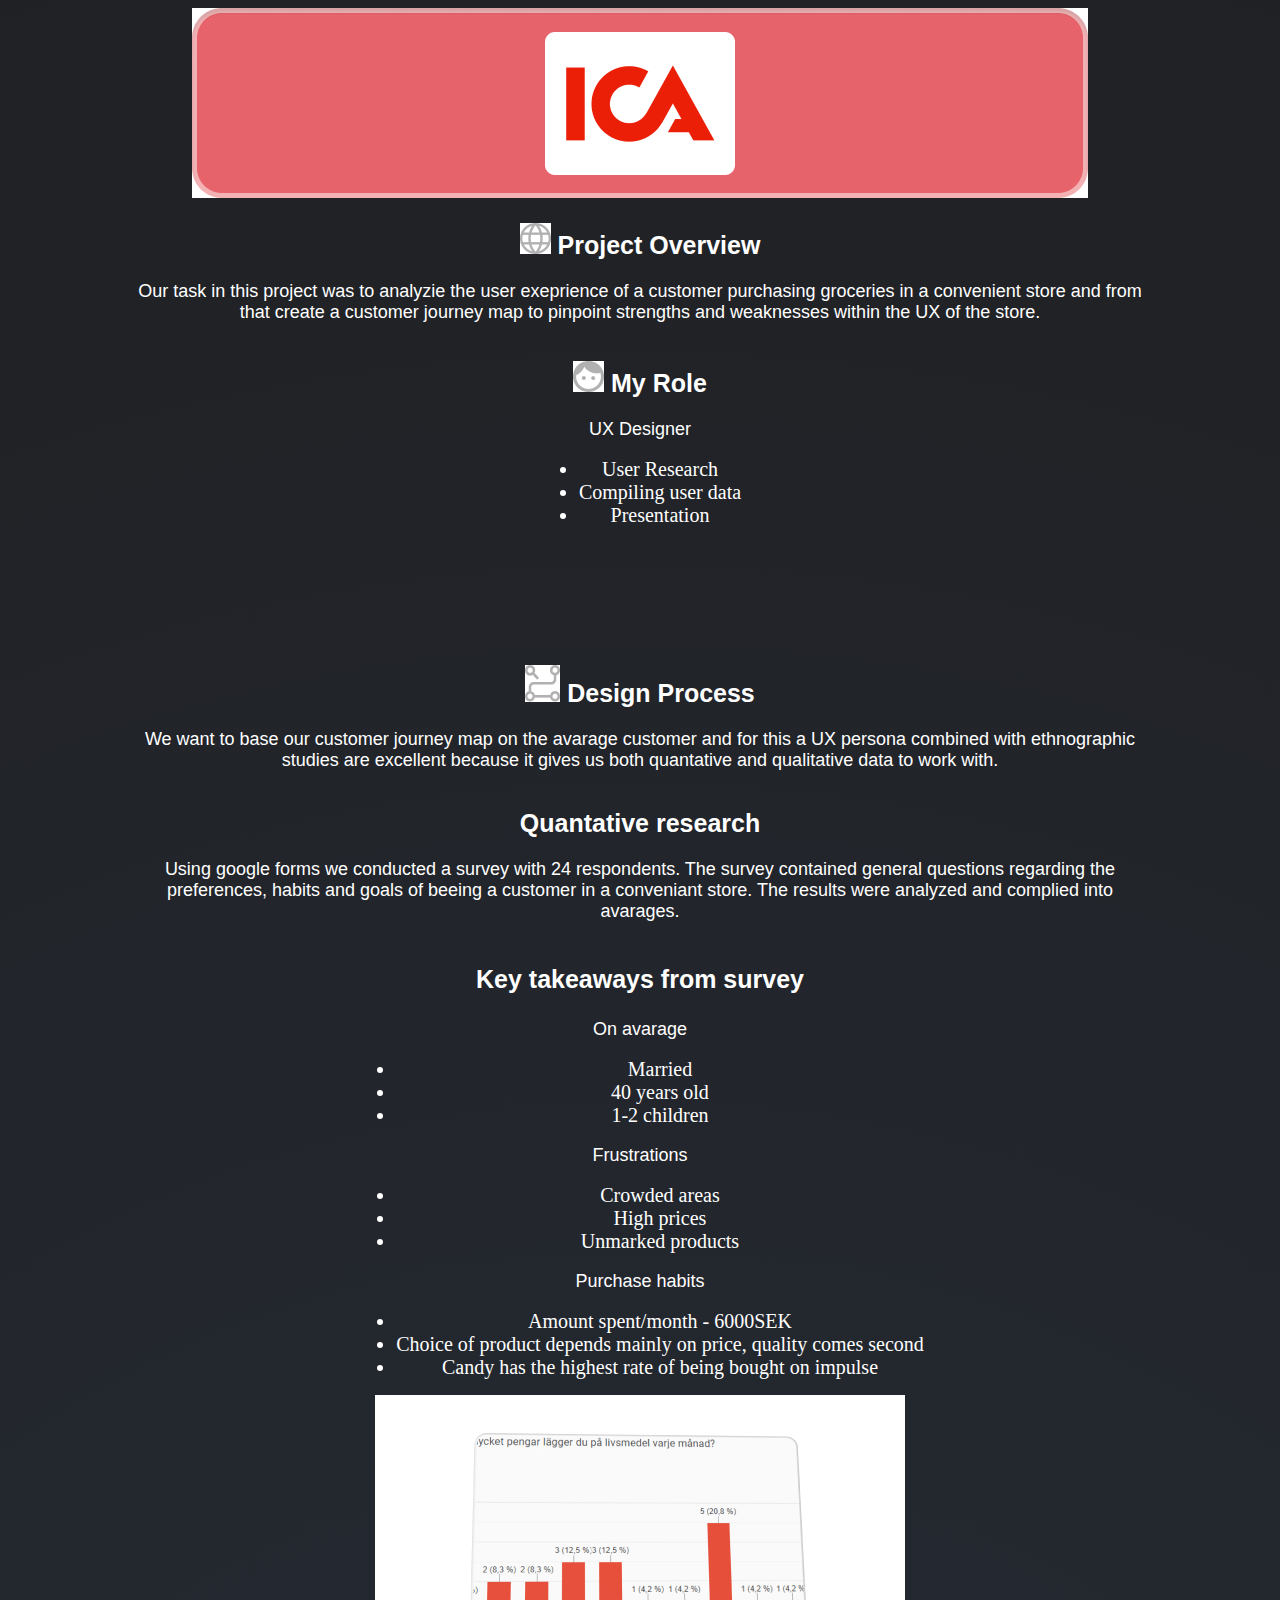
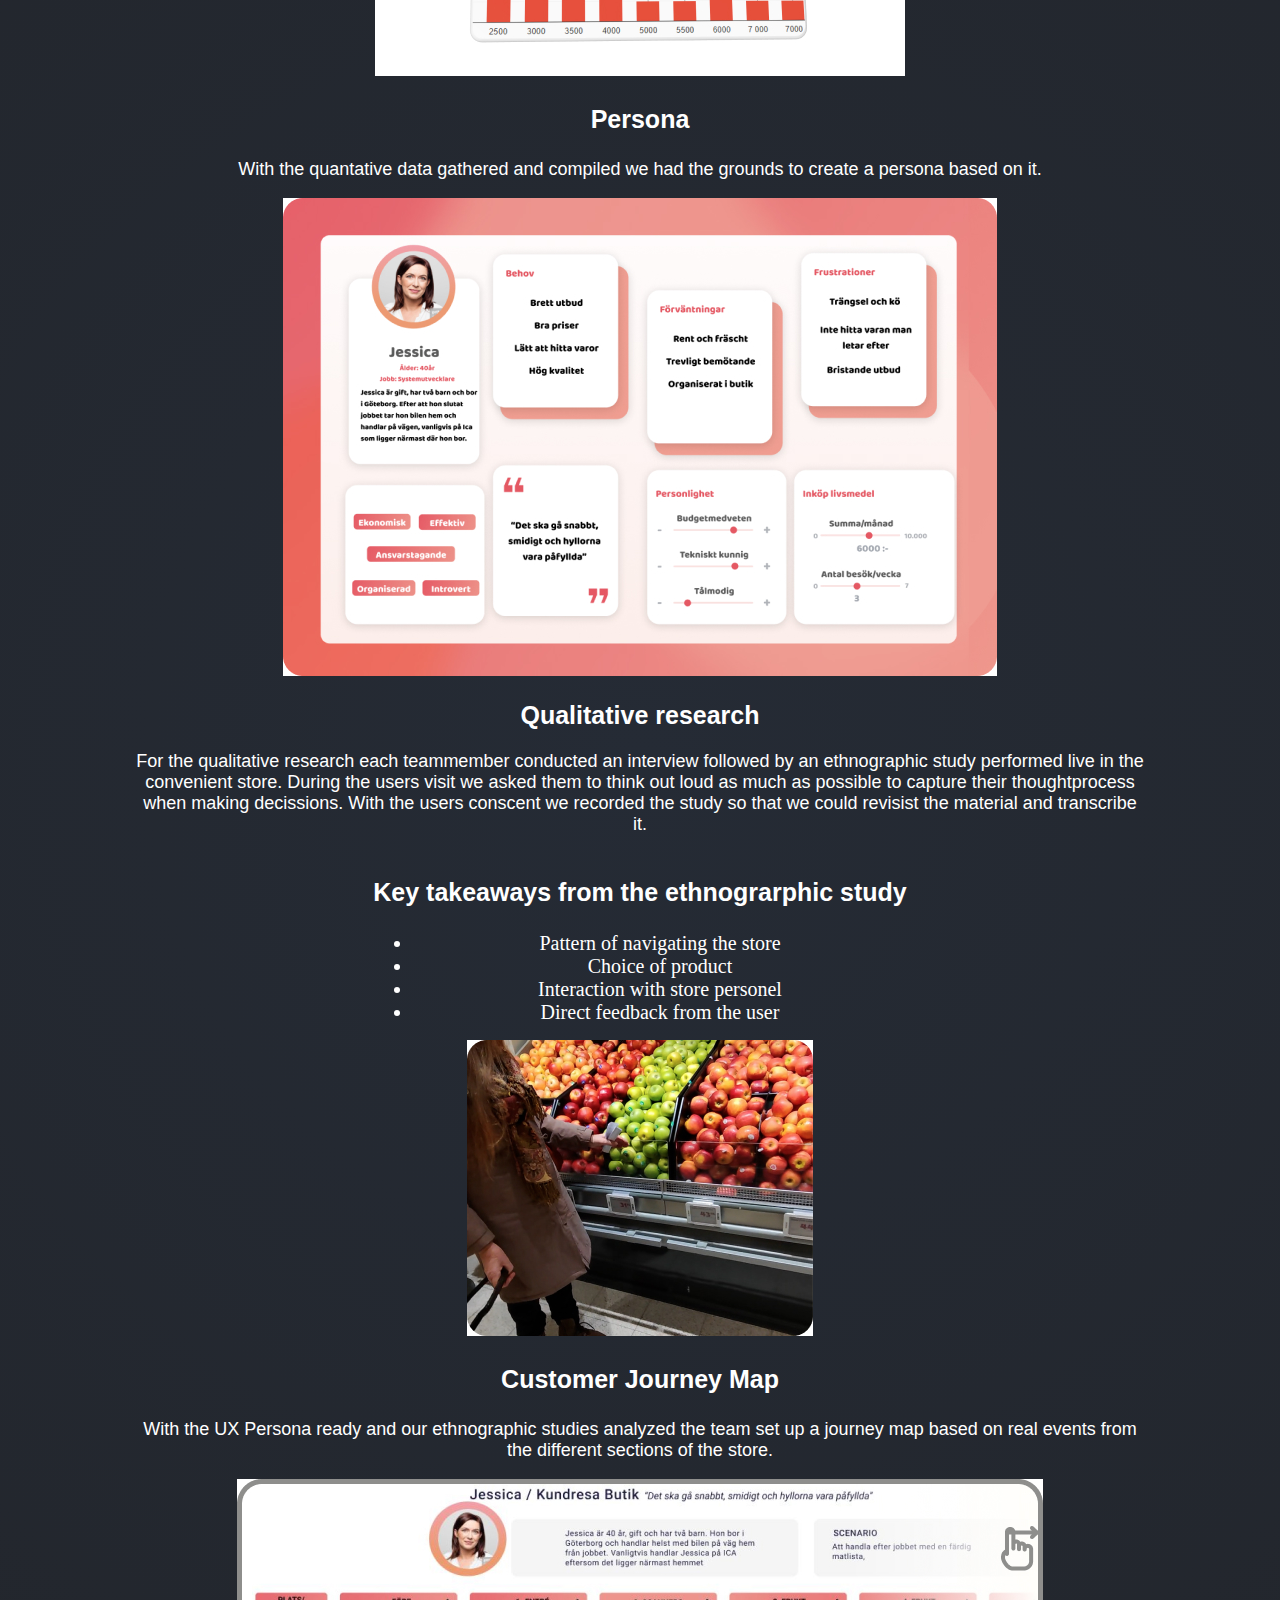
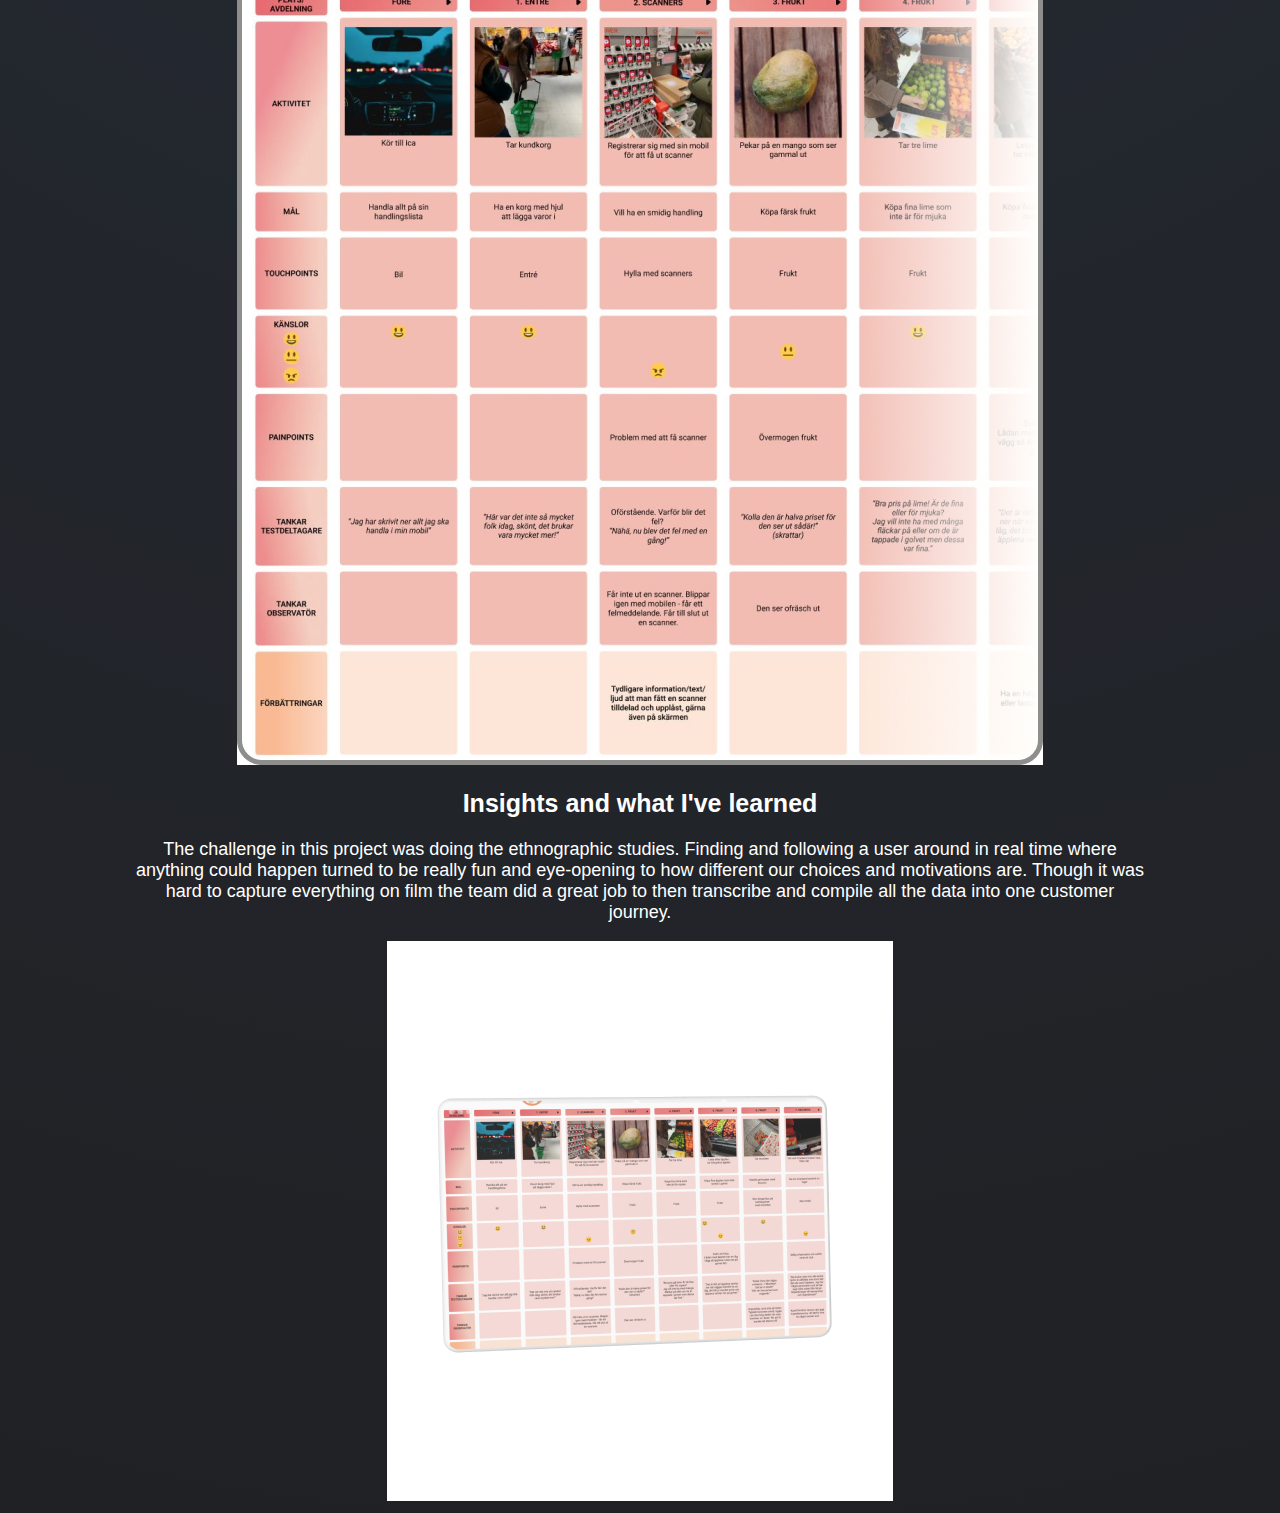
<file: customerjourney.html>
<!DOCTYPE html>
<html lang="en">
<head>
    <meta charset="UTF-8">
    <meta name="viewport" content="width=device-width, initial-scale=1.0">
    <title>ICA Customer journey map</title>
    <link rel="stylesheet" href="style.css">
</head>
<body>
    <article>
    <header>
        <img src="IMG\customer journey\HeaderCJM.jpg" alt="Large red header with ICA company logo" width="auto" hight="auto">
    </header>

    <section id="projectoverview">
            <h2><img src="IMG\icon\Globe.jpg" alt="Icon of a Globe" width="auto" hight="auto">
            Project Overview</h2>
            
            <p>Our task in this project was to analyzie the user exeprience of a customer purchasing groceries in a convenient store and from that create a customer journey map to pinpoint strengths and weaknesses within the UX of the store.</p>
    </section>

    <section id="myrole">
            <h2><img src="IMG\icon\Face.jpg" alt="Icon of a smiling face" width="auto" hight="auto">
                My Role</h2>
            <p>UX Designer</p>
            <ul>
                <li>User Research</li>
                <li>Compiling user data</li>
                <li>Presentation</li>
            </ul>
    </section>

    <section id="designprocess">
        <h2><img src="IMG\icon\Lines.jpg" alt="Icon for Projects" width="auto" hight="auto">
            Design Process</h2>
        <p>We want to base our customer journey map on the avarage customer and for this a UX persona combined with ethnographic studies are excellent because it gives us both quantative and qualitative data to work with.</p>
    </section>

    <section id="infoquantativeresearch">
        <h2>Quantative research</h2>
        <p>Using google forms we conducted a survey with 24 respondents. The survey contained general questions regarding the preferences, habits and goals of beeing a customer in a conveniant store. The results were analyzed and complied into avarages.</p>
    </section>

    <section id="keytakeaways">
        <h3>Key takeaways from survey</h3>

        <p>On avarage</p>
        <ul>
            <li>Married</li>
            <li>40 years old</li>
            <li>1-2 children</li>
        </ul>

        <p>Frustrations</p>
        <ul>
            <li>Crowded areas</li>
            <li>High prices</li>
            <li>Unmarked products</li>
        </ul>

        <p>Purchase habits</p>
        <ul>
            <li>Amount spent/month - 6000SEK</li>
            <li>Choice of product depends mainly on price, quality comes second</li>
            <li>Candy has the highest rate of being bought on impulse</li>
        </ul>
        <img src="IMG\customer journey\PicGraf.jpg" alt="Large green header with Småtrollen logo" width="auto" hight="auto">
    </section>
    
    <section id="persona">
        <h3>Persona</h3>
        <p>With the quantative data gathered and compiled we had the grounds to create a persona based on it.</p>
        <img src="IMG\customer journey\PicPersona.jpg" alt="Large image on the persona created from user data" width="auto" hight="auto">
    </section>

    <section id="qualitativeresearch">
        <h2>Qualitative research</h2>
        <p>For the qualitative research each teammember conducted an interview followed by an ethnographic study performed live in the convenient store. During the users visit we asked them 
            to think out loud as much as possible to capture their thoughtprocess when making decissions. With the users conscent we recorded the study so that we could revisist the material and transcribe it.</p>
    </section>

    <section id="takeawaysethnograrphicstudy">
        <h3>Key takeaways from the ethnograrphic study</h3>
        <ul>
            <li>Pattern of navigating the store</li>
            <li>Choice of product</li>
            <li>Interaction with store personel</li>
            <li>Direct feedback from the user</li>
        </ul>
        <img src="IMG\customer journey\PicCustomer.jpg" alt="Image of a customer in a conveniet store looking at apples" width="auto" hight="auto">
    </section>

    <section id="customerjourneymap">
        <h3>Customer Journey Map</h3>
        <p>With the UX Persona ready and our ethnographic studies analyzed the team set up a journey map based on real events from the different sections of the store.</p>
        <img src="IMG\customer journey\CJM.jpg" alt="Image of the customer journey map created" width="auto" hight="auto">
    </section>

    <section id="insightsandwhativelearned">
        <h2>Insights and what I've learned</h2>
        <p>The challenge in this project was doing the ethnographic studies. Finding and following a user around in real time where anything could happen  turned to be really fun and eye-opening to how different 
            our choices and motivations are. Though it was hard to capture everything on film the team did a great job to then transcribe and compile all the data into one customer journey.</p>
        <img src="IMG\customer journey\PicCJM.jpg" alt="Image of the customer journey map created" width="auto" hight="auto">
    </section>
</article>
</body>
</html>
</file>
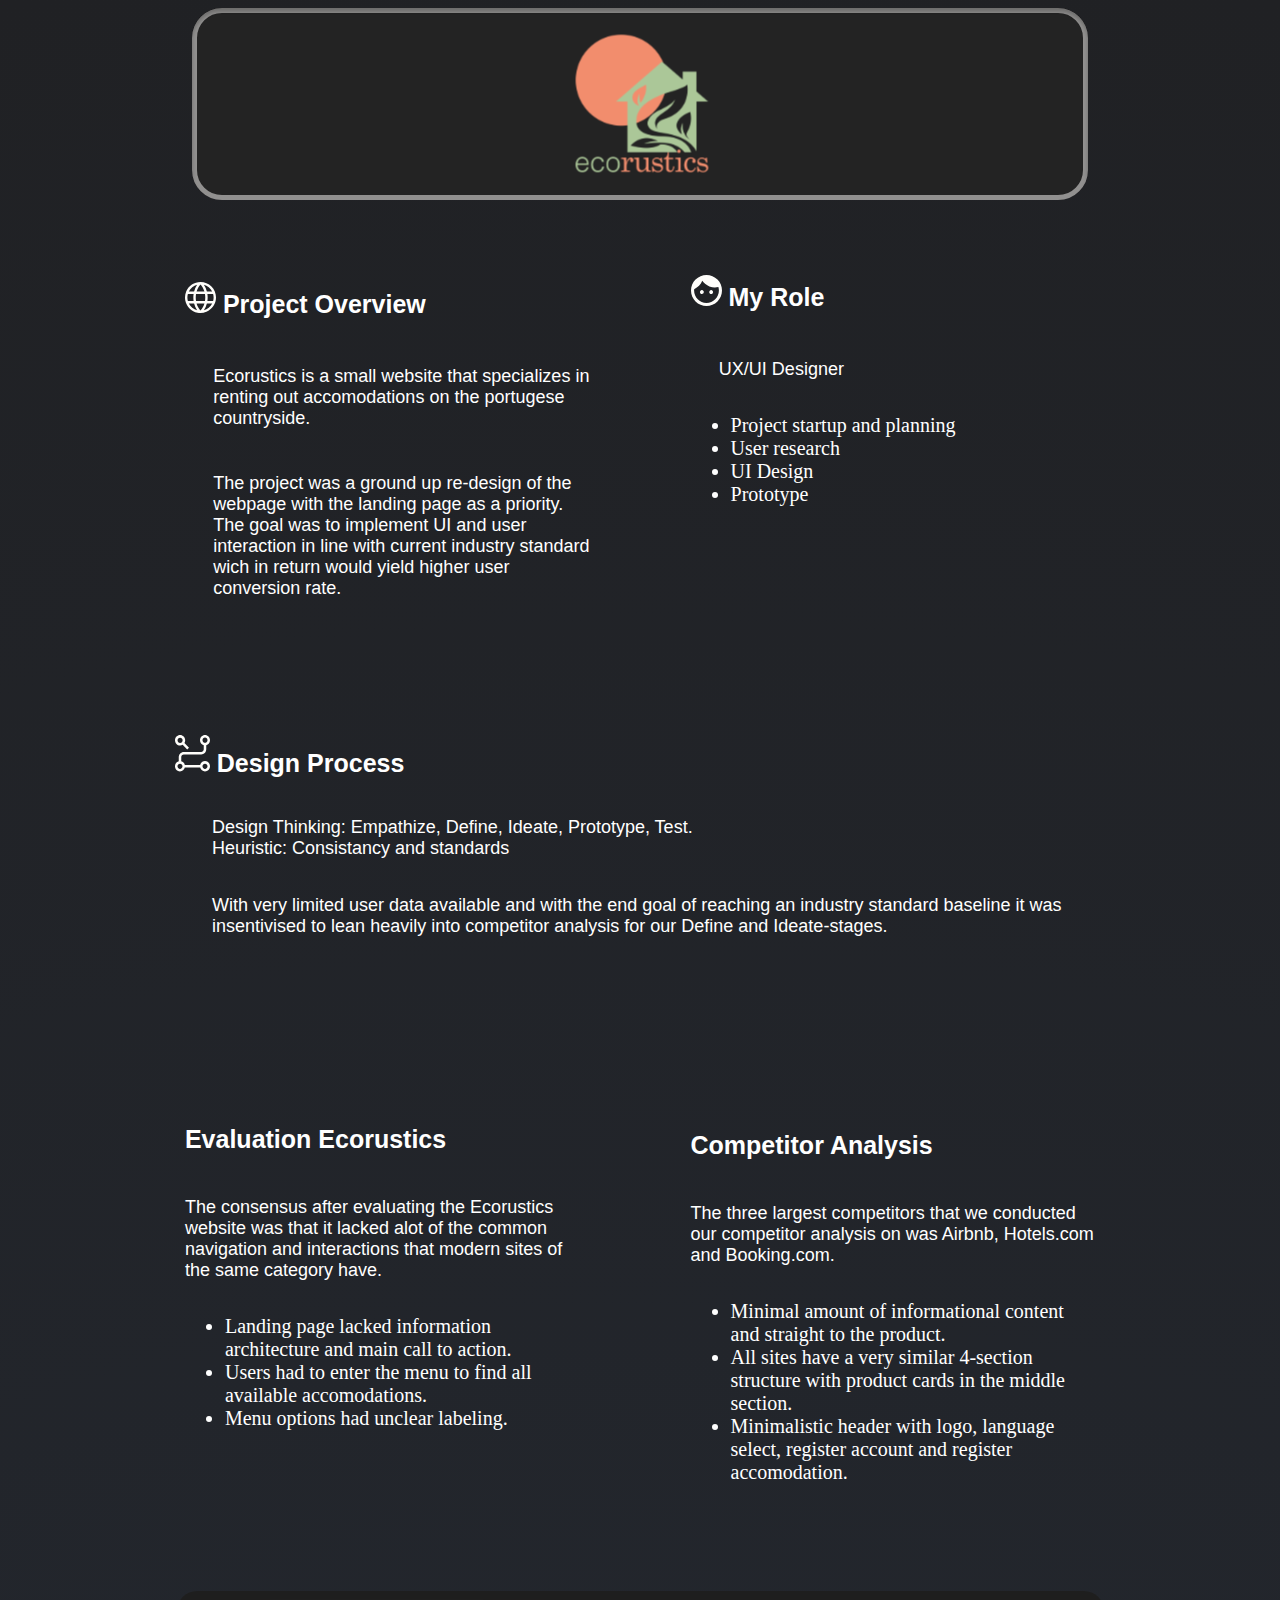
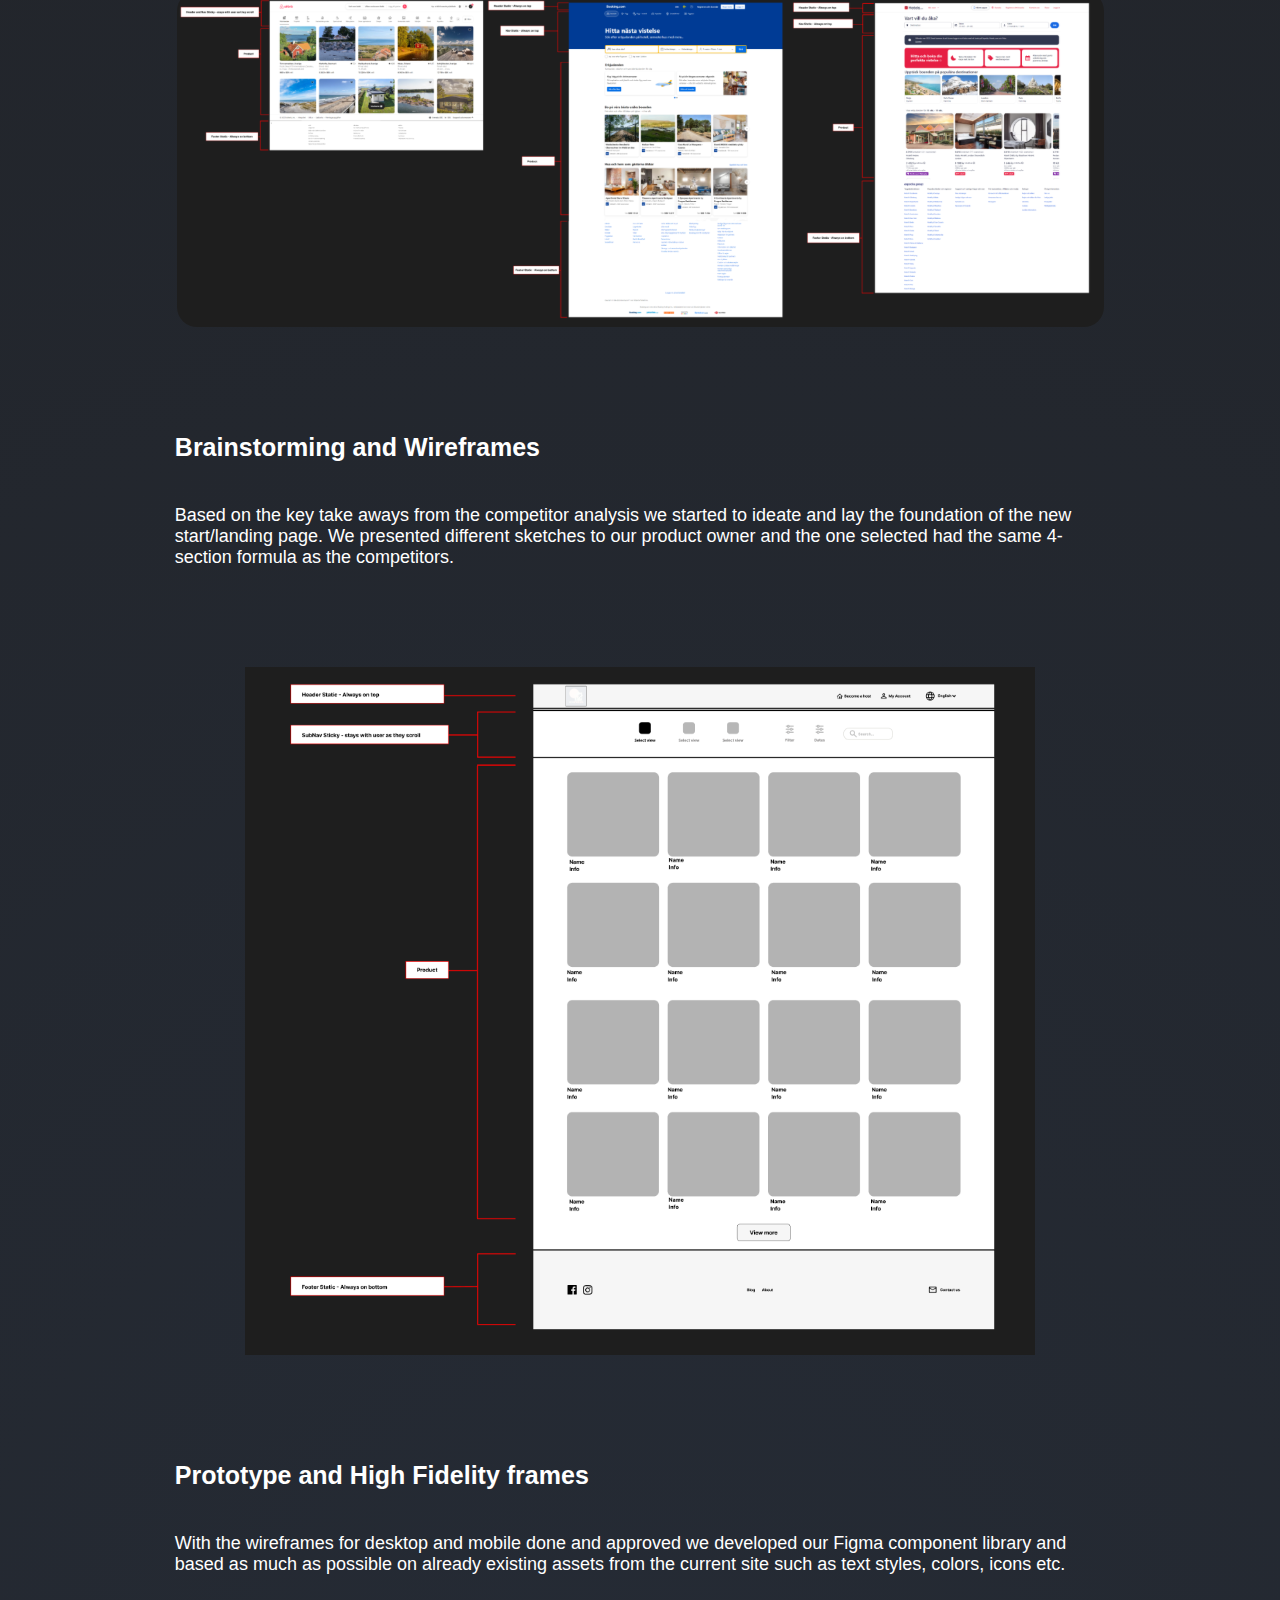
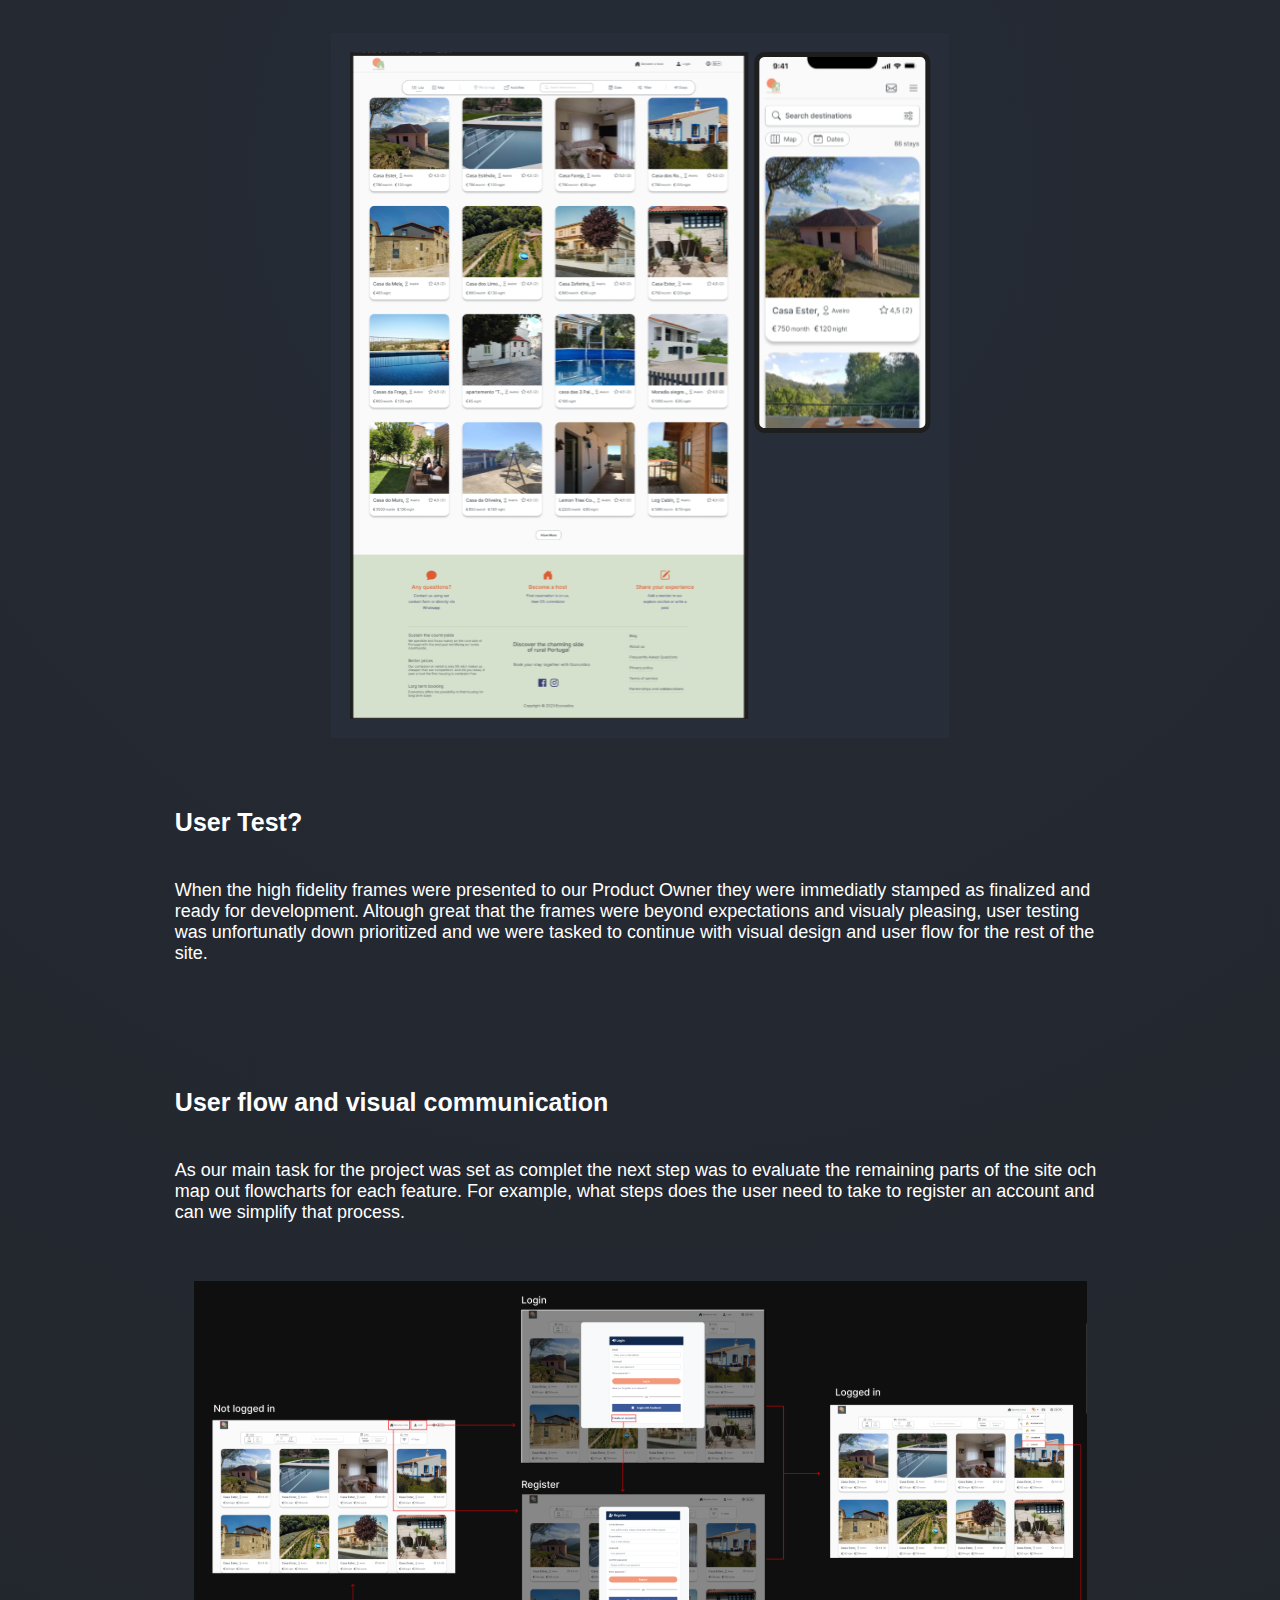
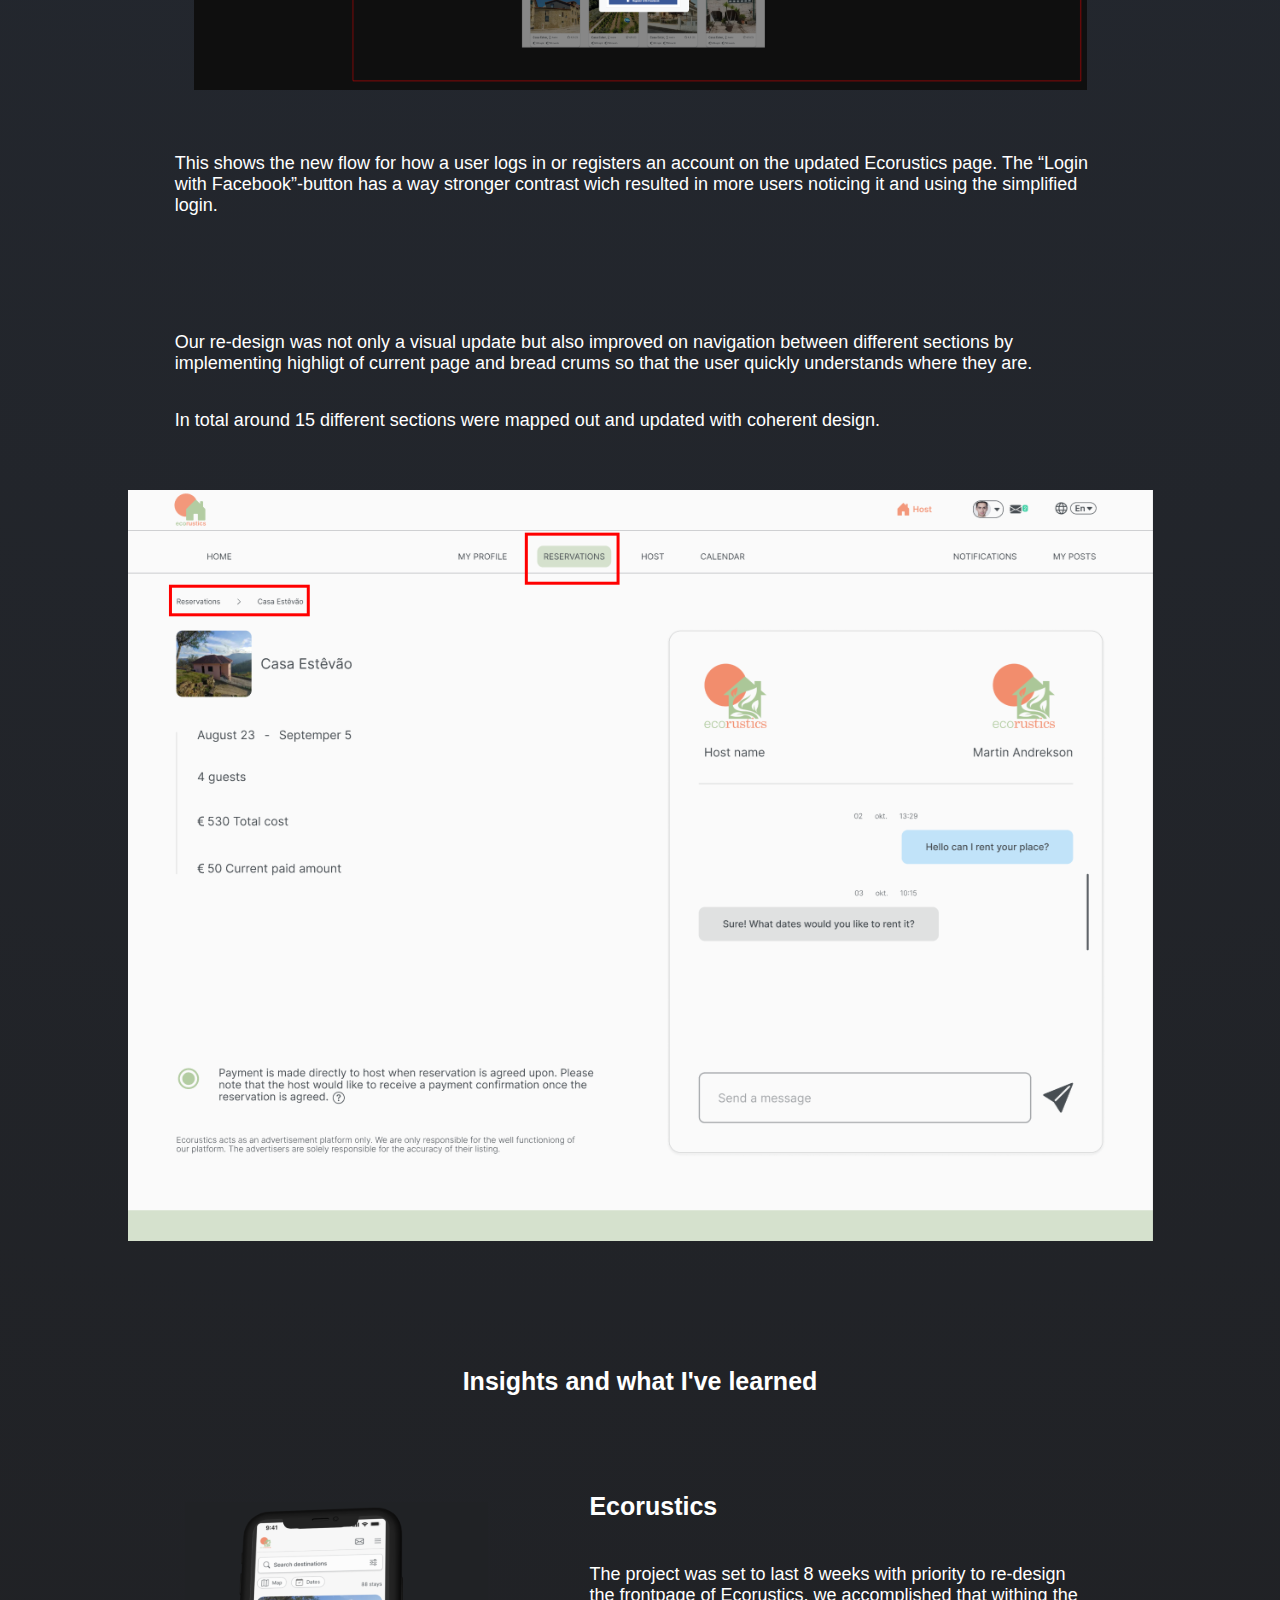
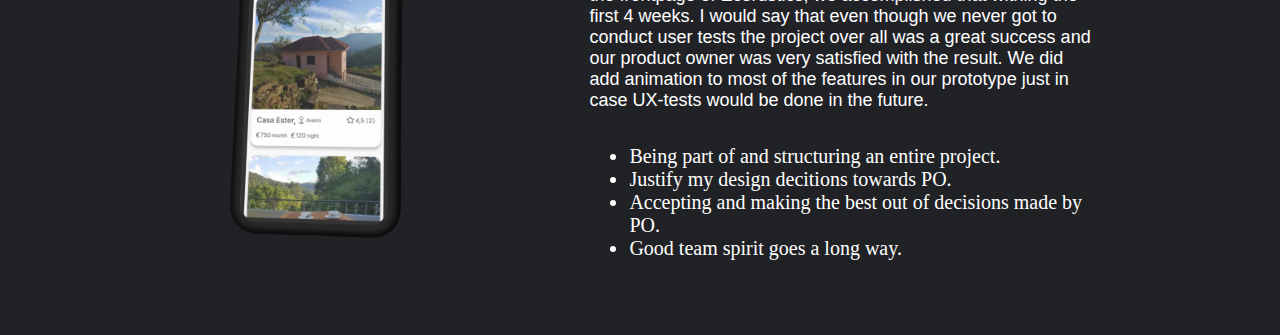
<file: ecorustics.html>
<!DOCTYPE html>
<html lang="en">
<head>
    <meta charset="UTF-8">
    <meta name="viewport" content="width=device-width, initial-scale=1.0">
    <link rel="stylesheet" href="style.css">
    <link href="https://cdn.jsdelivr.net/npm/bootstrap@5.0.2/dist/css/bootstrap.min.css" rel="stylesheet" integrity="sha384-EVSTQN3/azprG1Anm3QDgpJLIm9Nao0Yz1ztcQTwFspd3yD65VohhpuuCOmLASjC" crossorigin="anonymous"> 
    <title>Ecorustics</title>
</head>
<body>
    <article>
        <header>
             <img src="IMG\Ecorustics\Header.svg" alt="Large green header with Småtrollen logo" width="100%" hight="auto">
        </header>

            <section class="container">
                <section id="projectoverview" class="double-box">
                    <h2><img src="IMG\icon\Globe.svg" alt="Icon of a Globe" width="auto" hight="auto">
                        Project Overview</h2>
                                
                        <p class="p-padding">Ecorustics is a small website that specializes in renting out accomodations on the portugese countryside.</p>
                        <p class="p-padding">The project was a ground up re-design of the webpage with the landing page as a priority. The goal was to implement UI and user interaction in line with current industry standard wich in return would yield higher user conversion rate. </p>
                </section>
            
                <section id="myrole" class="double-box">
                    <h2><img src="IMG\icon\Face.svg" alt="Icon of a smiling face" width="auto" hight="auto">
                        My Role</h2>
                    <p class="p-padding">UX/UI Designer</p>
                    <ul>
                        <li >Project startup and planning</li>
                        <li>User research</li>
                        <li>UI Design</li>
                        <li>Prototype</li>
                    </ul>
                </section>
            </section>
            
        <section class="container">
            <section id="designprocess" class="single-box">
                <h2><img src="IMG\icon\Lines.svg" alt="Icon for Projects" width="auto" hight="auto">
                     Design Process</h2>
                    <p id="p-desing">Design Thinking: Empathize, Define, Ideate, Prototype, Test. </br>Heuristic: Consistancy and standards</p>
                    <p id="p-desing">With very limited user data available and with the end goal of reaching an industry standard baseline it was insentivised to lean heavily into competitor analysis for our Define and Ideate-stages.</p>
            </section>
        </section>
            
            <section class="container">
                <section id="evaluation-ecorustics" class="double-box">
                    <h3>Evaluation Ecorustics</h3>
                    <p>The consensus after evaluating the Ecorustics website was that it lacked alot of the common navigation and interactions that modern sites of the same category have.</p>
                    <ul>
                        <li>Landing page lacked information architecture and main call to action.</li>
                        <li>Users had to enter the menu to find all available accomodations.</li>
                        <li>Menu options had unclear labeling.</li>
                    </ul>
                </section>
            
                <section id="competitor-analysis" class="double-box">
                    <h3>Competitor Analysis</h3>
                    <p>The three largest competitors that we conducted our competitor analysis on was Airbnb, Hotels.com and Booking.com.</p>
                    <ul>
                        <li>Minimal amount of informational content and straight to the product.</li>
                        <li>All sites have a very similar 4-section structure with product cards in the middle section.</li>
                        <li>Minimalistic header with logo, language select, register account and register accomodation. </li>
                    </ul>
                </section>
               
            </section>

            <section class="single-box">
            <img src="IMG\Ecorustics\companalysis.svg" alt="Picture showing the color contrast of the green, blue and brown chosen" width="auto" hight="auto">
            </section>
        
            <section class="container">
                <section id="re-categorizinginformation" class="single-box">
                    <h3>Brainstorming and Wireframes</h3>
                    <p>Based on the key take aways from the competitor analysis we started to ideate and lay the foundation of the new start/landing page. We presented different sketches to our product owner and the one selected had the same 4-section formula as the competitors.</p>
                </section>
            </section>
            <section class="single-box">
                <img src="IMG\Ecorustics\sketch.svg" alt="Picture showing the color contrast of the green, blue and brown chosen" width="auto" hight="auto">
                </section>

                <section class="container">
                    <section id="re-categorizinginformation" class="single-box">
                        <h3>Prototype and High Fidelity frames</h3>
                        <p>With the wireframes for desktop and mobile done and approved we developed our Figma component library and based as much as possible on already existing assets from the current site such as text styles, colors, icons etc.</p>
                    </section>
                </section>
                <section class="singlebox-image">
                    <img src="IMG\Ecorustics\hifisvg.svg" alt="Picture showing the color contrast of the green, blue and brown chosen" width="auto" hight="auto">
                    </section>
            
        <section class="container">
            <section id="test" class="single-box">
                <h3>User Test?</h3>
                <p>When the high fidelity frames were presented to our Product Owner they were immediatly stamped as finalized and ready for development. Altough great that the frames were beyond expectations and visualy pleasing, user testing was unfortunatly down prioritized and we were tasked to continue with visual design and user flow for the rest of the site.</p>
            </section>
        </section>

        <section class="container">
            <section id="flowcharts" class="single-box">
                <h3>User flow and visual communication</h3>
                <p>As our main task for the project was set as complet the next step was to evaluate the remaining parts of the site och map out flowcharts for each feature. For example, what steps does the user need to take to register an account and can we simplify that process.</p>
            </section>
        </section>
        <section class="singlebox-image">
            <img src="IMG\Ecorustics\flowchart.svg" alt="Picture showing the color contrast of the green, blue and brown chosen" width="auto" hight="auto">
        </section>

        <section class="container">
            <section class="single-box">
                <p>This shows the new flow for how a user logs in or registers an account on the updated Ecorustics page. The “Login with Facebook”-button has a way stronger contrast wich resulted in more users noticing it and using the simplified login.</p>
            </section>
        </section>

        <section class="container">
            <section class="single-box">
                <p>Our re-design was not only a visual update but also improved on navigation between different sections by implementing highligt of current page and bread crums so that the user quickly understands where they are.</p>
                <p>In total around 15 different sections were mapped out and updated with coherent design. </p>
            </section>
        </section>

        <section class="singlebox-image">
            <img src="IMG\Ecorustics\visuals.svg" alt="Picture showing the color contrast of the green, blue and brown chosen" width="auto" hight="auto">
        </section>


        <section id="insights-smatrollen">
            <h2>Insights and what I've learned</h2>
            <section class="container">
                <section class="double-box" id="picturephone">
                    <img src="IMG\Ecorustics\phone.svg" alt="Picture of a phone showing the finished prototype" width="auto" hight="auto">
                </section>

                <section id="insightsandwhativelearned" class="double-box">
                    <h3>Ecorustics</h3>
                    <p>
                        The project was set to last 8 weeks with priority to re-design the frontpage of Ecorustics, we accomplished that withing the first 4 weeks. I would say that even though we never got to conduct user tests the project over all was a great success and our product owner was very satisfied with the result. We did add animation to most of the features in our prototype just in case UX-tests would be done in the future.</p>
                    <ul>
                        <li>Being part of and structuring an entire project.</li>
                        <li>Justify my design decitions towards PO.</li>
                        <li>Accepting and making the best out of decisions made by PO.</li>
                        <li>Good team spirit goes a long way.</li>
                    </ul>
                </section>
            </section>
        </section>
    </article>
</body>
</html>
</file>
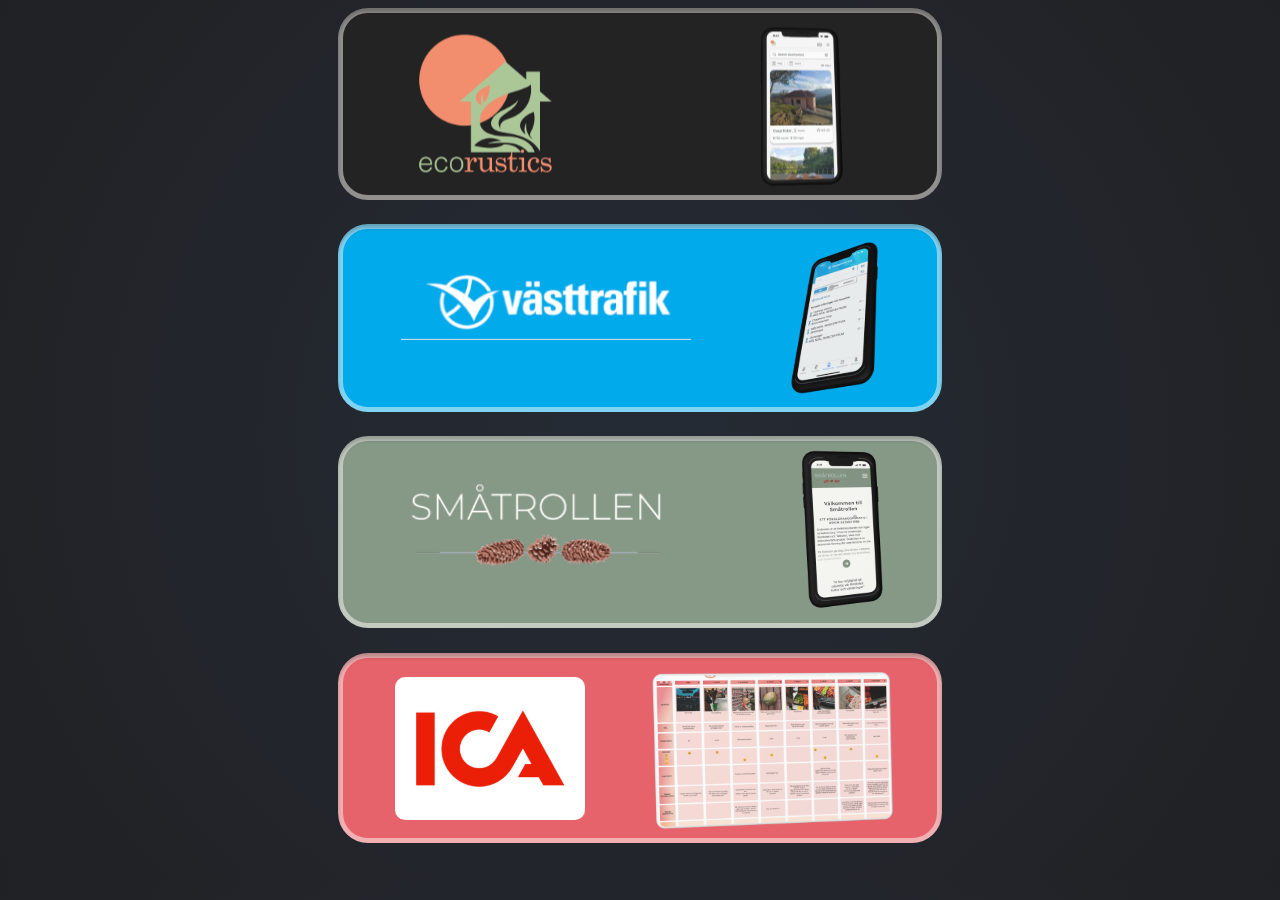
<file: projectsmodal.html>
<!DOCTYPE html>

<html lang="en">

<head>
    <meta charset="UTF-8">
    <meta name="viewport" content="width=device-width, initial-scale=1.0">
    <title>Select project</title>
    <link rel="stylesheet" href="style.css">
    <link href="https://cdn.jsdelivr.net/npm/bootstrap@5.0.2/dist/css/bootstrap.min.css" rel="stylesheet" integrity="sha384-EVSTQN3/azprG1Anm3QDgpJLIm9Nao0Yz1ztcQTwFspd3yD65VohhpuuCOmLASjC" crossorigin="anonymous">
</head>

<body>
  <article>

    <section id="ecorustics" class="projects-modal-buttons">
      <a href="ecorustics.html">
            <img  id="openSmatrollen" src="IMG\Project modal\ButtonEcorustics.svg" alt="A button to view the Småtrollen project" width="100%" hight="auto">
        </a>
    </section>

        <section id="vasttrafik" class="projects-modal-buttons">
            <a href="vasttrafik.html">
                <img src="IMG/Project modal/ButtonVasttrafik.svg" alt="A button to view the ICA Customer journey project" width="100%" hight="auto">
            </a>
        </section>

            <section id="smatrollen" class="projects-modal-buttons">
              <a href="smatrollen.html">
                    <img  id="openSmatrollen" src="IMG\Project modal\ButtonSmatrollen.svg" alt="A button to view the Småtrollen project" width="100%" hight="auto">
                </a>
            </section>


            <div id="modalSmatrollen" class="modal">
                <div class="modal-content" id="modalContent">
                  <span class="close">&times;</span>
                  <iframe id="iframeSmatrollen" src="" frameborder="0"></iframe>
                </div>
              </div>

            <section id="icacjm" class="projects-modal-buttons">
                <a href="customerjourney.html">
                    <img src="IMG\Project modal\ButtonCJM.svg" alt="A button to view the ICA Customer journey project" width="100%" hight="auto">
                </a>
            </section>

  </article>
</body>
</html>
</file>
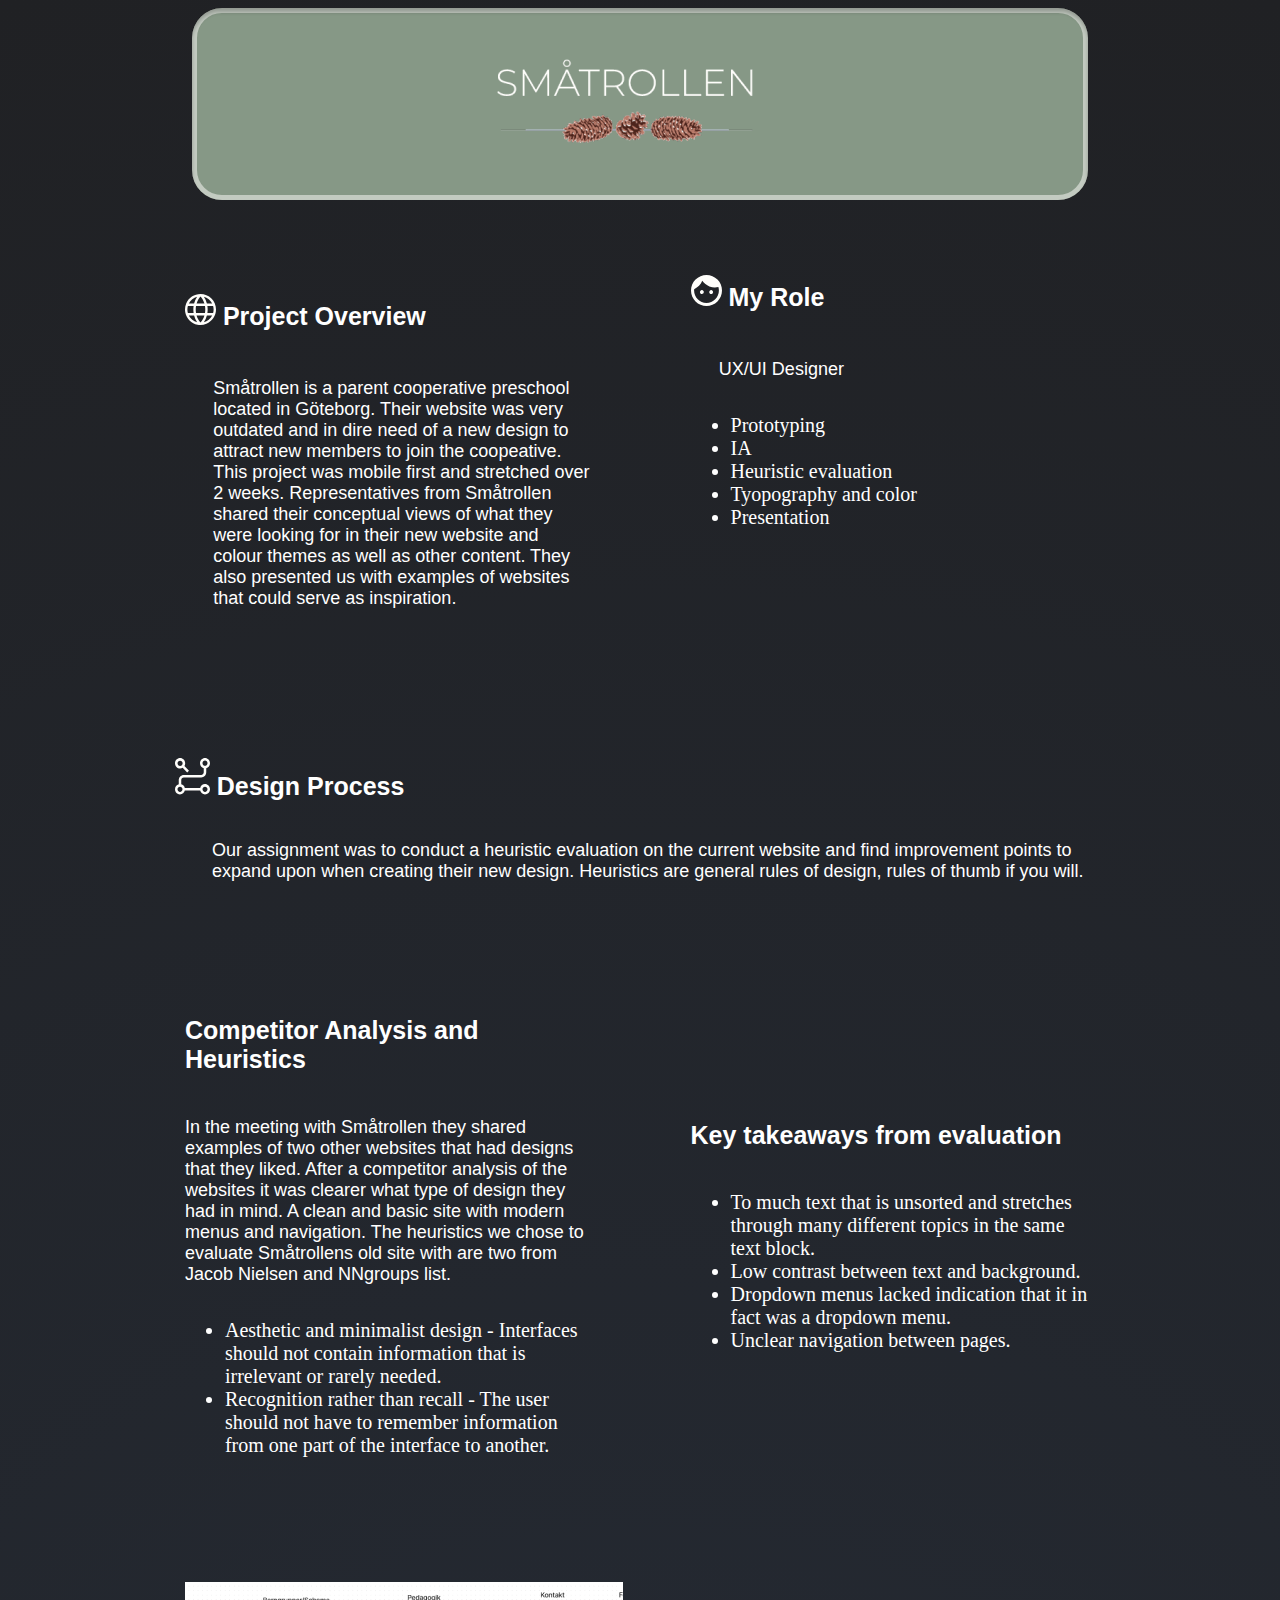
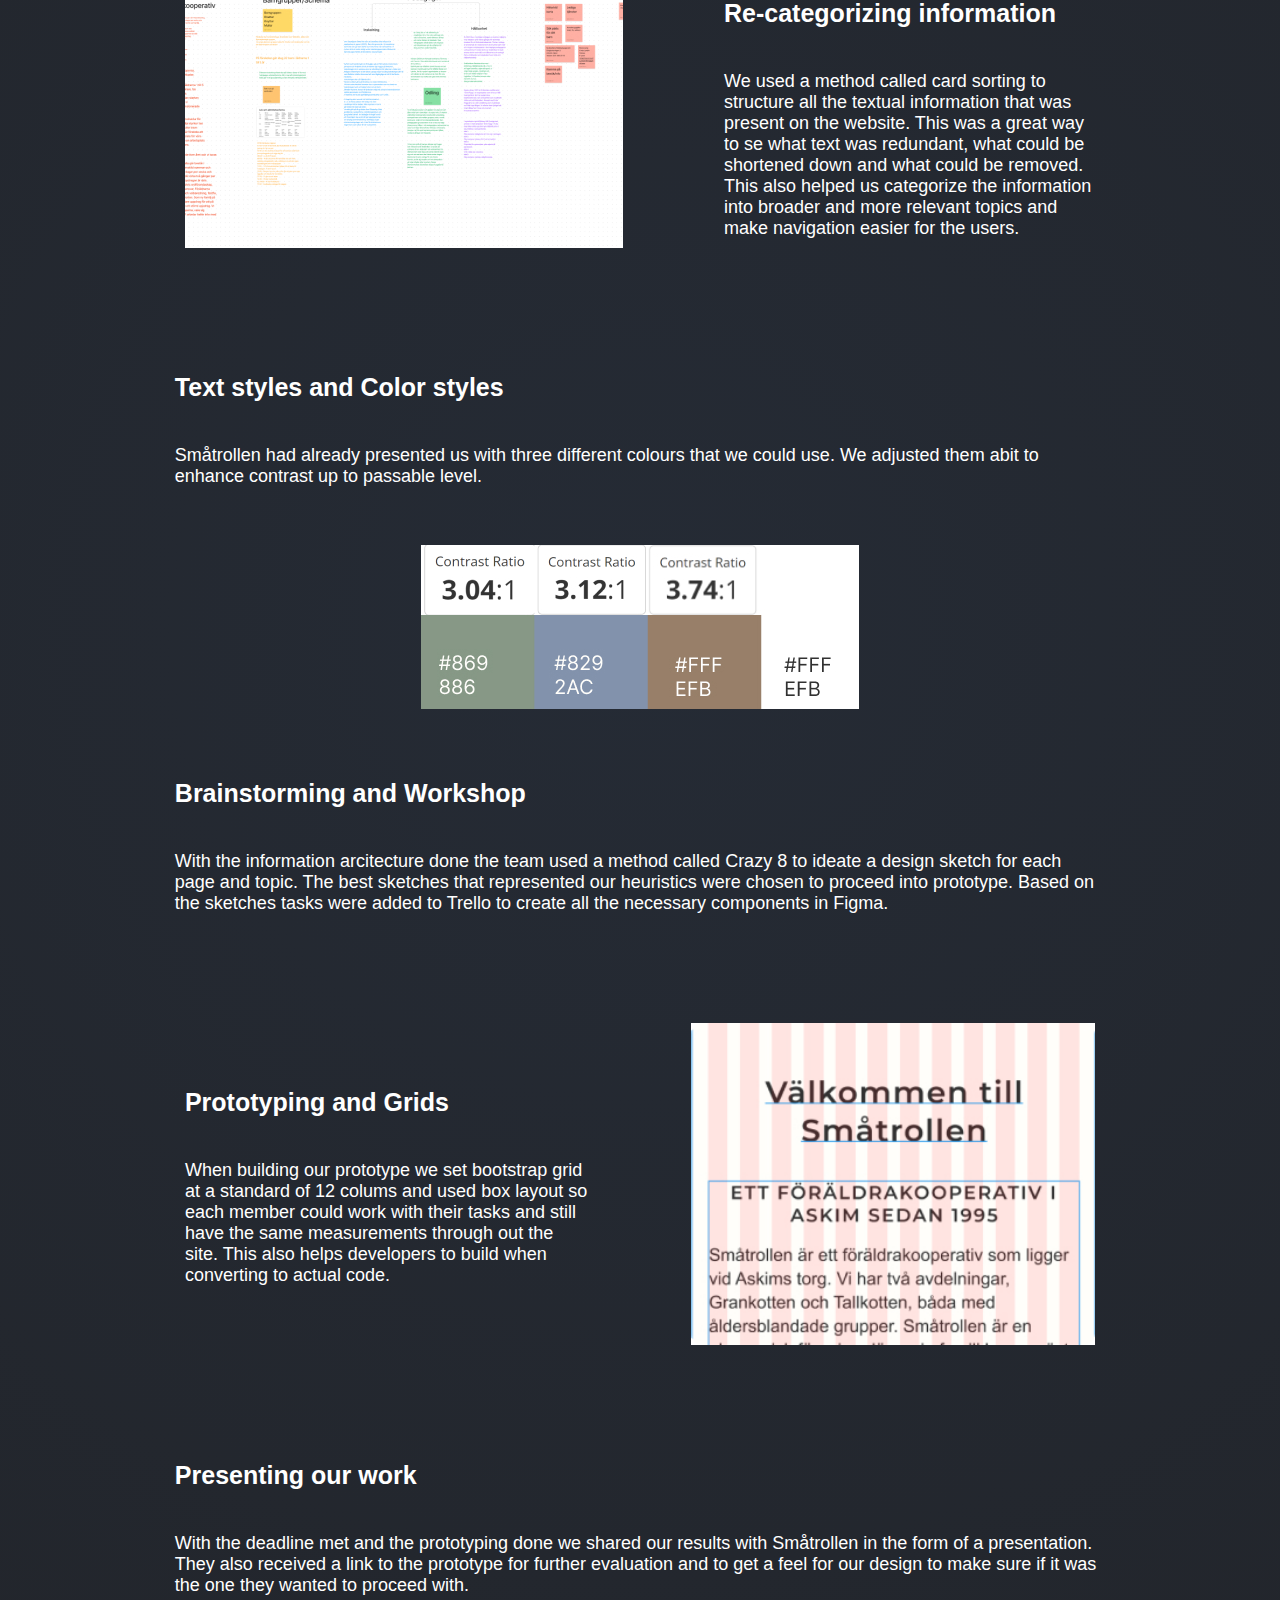
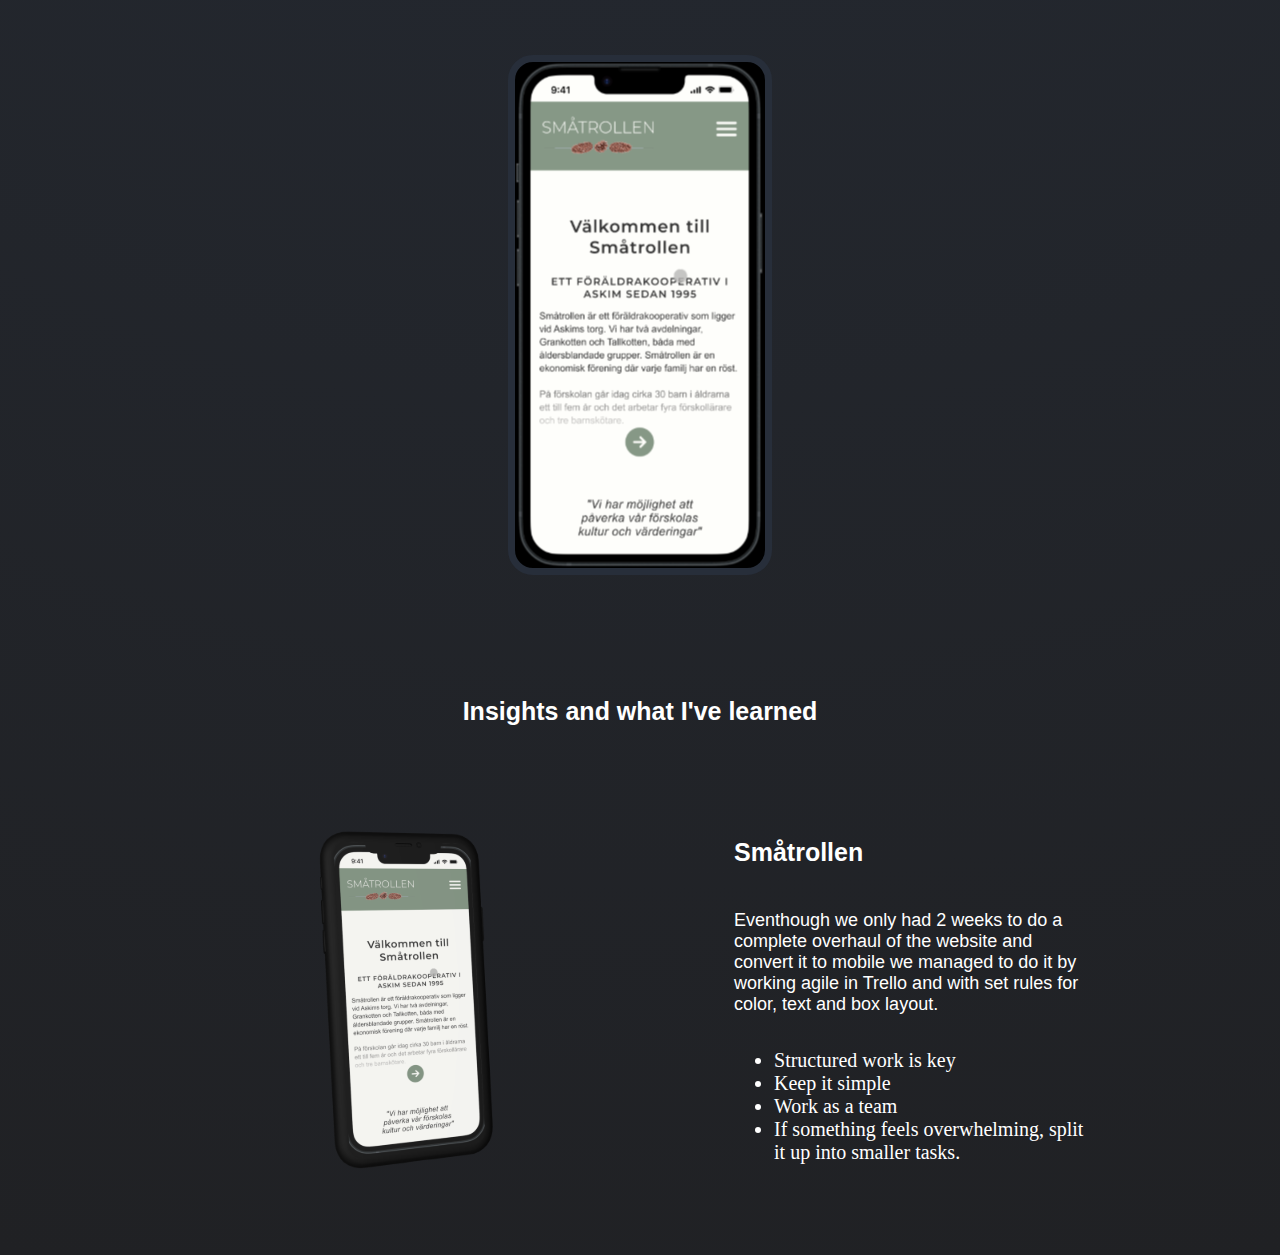
<file: smatrollen.html>
<!DOCTYPE html>
<html lang="en">
<head>
    <meta charset="UTF-8">
    <meta name="viewport" content="width=device-width, initial-scale=1.0">
    <title>Småtrollen</title>
    <link rel="stylesheet" href="style.css">
   <link href="https://cdn.jsdelivr.net/npm/bootstrap@5.0.2/dist/css/bootstrap.min.css" rel="stylesheet" integrity="sha384-EVSTQN3/azprG1Anm3QDgpJLIm9Nao0Yz1ztcQTwFspd3yD65VohhpuuCOmLASjC" crossorigin="anonymous"> 
</head>

<body>
    <article>
        <header>
             <img src="IMG\smatrollen\Header.svg" alt="Large green header with Småtrollen logo" width="100%" hight="auto">
        </header>

            <section class="container">
                <section id="projectoverview" class="double-box">
                    <h2><img src="IMG\icon\Globe.svg" alt="Icon of a Globe" width="auto" hight="auto">
                        Project Overview</h2>
                                
                        <p class="p-padding">Småtrollen is a parent cooperative preschool located in Göteborg. Their website was very outdated and in dire need of a new design to attract new members to join the coopeative.
                            This project was mobile first and stretched over 2 weeks. Representatives from Småtrollen shared their conceptual views of what they were looking for in their new website and colour 
                            themes as well as other content. They also presented us with examples of websites that could serve as inspiration.</p>
                </section>
            
                <section id="myrole" class="double-box">
                    <h2><img src="IMG\icon\Face.svg" alt="Icon of a smiling face" width="auto" hight="auto">
                        My Role</h2>
                    <p class="p-padding">UX/UI Designer</p>
                    <ul>
                        <li >Prototyping</li>
                        <li>IA</li>
                        <li>Heuristic evaluation</li>
                        <li>Tyopography and color</li>
                        <li>Presentation</li>
                    </ul>
                </section>
            </section>
            
        <section class="container">
            <section id="designprocess" class="single-box">
                <h2><img src="IMG\icon\Lines.svg" alt="Icon for Projects" width="auto" hight="auto">
                     Design Process</h2>
                    <p id="p-desing">Our assignment was to conduct a heuristic evaluation on the current website and find improvement points to expand upon when creating their new design. Heuristics are general rules of design, rules of thumb if you will.</p>
            </section>
        </section>
            
            <section class="container">
                <section id="competitoranalysisandheuristics" class="double-box">
                    <h3>Competitor Analysis and Heuristics</h3>
                    <p>In the meeting with Småtrollen they shared examples of two other websites that had designs that they liked. 
                        After a competitor analysis of the websites it was clearer what type of design they had in mind. A clean and basic site with modern menus and navigation.
                        The heuristics we chose to evaluate Småtrollens old site with are two from Jacob Nielsen and NNgroups list.</p>
                    <ul>
                        <li>Aesthetic and minimalist design - Interfaces should not contain information that is irrelevant or rarely needed.</li>
                        <li>Recognition rather than recall - The user should not have to remember information from one part of the interface to another.</li>
                    </ul>
                </section>
            
                <section id="keytakeawaysfromevaluation" class="double-box">
                    <h3>Key takeaways from evaluation</h3>
                    <ul>
                        <li>To much text that is unsorted and stretches through many different topics in the same text block.</li>
                        <li>Low contrast between text and background.</li>
                        <li>Dropdown menus lacked indication that it in fact was a dropdown menu.</li>
                        <li>Unclear navigation between pages.</li>
                    </ul>
                </section>
            </section>
                    
            <section class="container">
                <section class="double-box">
                    <img src="IMG\smatrollen\PicCardsort.jpg" alt="Picture depicting blocks of text beeing sorted" width="auto" hight="auto">
                </section>

                <section id="re-categorizinginformation" class="double-box">
                    <h3>Re-categorizing information</h3>
                    <p>We used a method called card sorting to structure all the textual information that was present on the website. This was a great way to se 
                        what text was redundant, what could be shortened down and what could be removed. This also helped us categorize the information into broader 
                        and more relevant topics and make navigation easier for the users.</p>
                </section>
            </section>

            <section class="singlebox-image">
                <section id="textstylesandcolorstyles" class="single-box">
                    <h3>Text styles and Color styles</h3>
                    <p>Småtrollen had already presented us with three different colours that we could use. We adjusted them abit to enhance contrast up to passable level.</p>
                </section>
                <img src="IMG\smatrollen\ColorContrast.jpg" alt="Picture showing the color contrast of the green, blue and brown chosen" width="auto" hight="auto">
            </section>
            

            
        <section class="container">
            <section id="brainstormingandworkshop" class="single-box">
                <h3>Brainstorming and Workshop</h3>
                <p>With the information arcitecture done the team used a method called Crazy 8 to ideate a design sketch for each page and topic. The best sketches that represented our heuristics 
                    were chosen to proceed into prototype. Based on the sketches tasks were added to Trello to create all the necessary components in Figma.</p>
            </section>
        </section>

        <section class="container">
                <section id="prototypingandGrids" class="double-box">
                    <h3>Prototyping and Grids</h3>
                    <p>When building our prototype we set bootstrap grid at a standard of 12 colums and used box layout so each member could work with their tasks and still have the same measurements 
                        through out the site. This also helps developers to build when converting to actual code.</p>
                </section>

                <section class="double-box">
                    <img src="IMG\smatrollen\PicGrids.jpg" alt="Picture showing a 12-grid system from Figma" width="auto" hight="auto">
                </section>
        </section>

        <section class="container">
            <section id="presentingourwork" class="single-box">
                <h3>Presenting our work</h3>
                <p>With the deadline met and the prototyping done we shared our results with Småtrollen in the form of a presentation. They also received a link to the prototype for further 
                    evaluation and to get a feel for our design to make sure if it was the one they wanted to proceed with.</p>
            </section>
        </section>
                  
            <img src="IMG\smatrollen\PhoneLarge.svg" alt="Picture of a phone showing the finished prototype" width="auto" hight="auto">

        <section id="insights-smatrollen">
            <h2>Insights and what I've learned</h2>
            <section class="container">
                <section class="double-box">
                    <img src="IMG\smatrollen\PicMobileSmall.svg" alt="Picture of a phone showing the finished prototype" width="auto" hight="auto">
                </section>

                <section id="insightsandwhativelearned" class="double-box">
                    <h3>Småtrollen</h3>
                    <p>Eventhough we only had 2 weeks to do a complete overhaul of the website and convert it to mobile we managed to do it by working agile in Trello and with set rules for color, text and box layout.</p>
                    <ul>
                        <li>Structured work is key</li>
                        <li>Keep it simple</li>
                        <li>Work as a team</li>
                        <li>If something feels overwhelming, split it up into smaller tasks.</li>
                    </ul>
                </section>
            </section>
        </section>
    </article>
</body>
</html>
</file>
<file: style.css>
body {
  background: radial-gradient(circle, #252B35, #202124);
}

article {
  display: flex;
  justify-content: center;
  align-items: center;
  text-align: center;
  flex-direction: column;
  margin: 0% 10% 0% 10%;
}

footer {
  display: flex;
  justify-content: space-between;
  width: 100%;
}

/*////////// Text and headings //////////*/
h1 {
  text-align: left;
  color: white;
  font-family: Arial, san-serif;
  font-size: 60px;
  margin-bottom: 5px;
}

h2 {
  color: white;
  font-family: Arial, san-serif;
  font-size: 28px;
}

h3 {
  color: white;
  font-family: Arial, san-serif;
  font-size: 25px;
}

h4 {
  color: white;
  font-family: Arial, san-serif;
  font-size: 16px;
}

p {
  color: white;
  font-family: Arial, san-serif;
  font-size: 20px;
}

li {
  color: white;
  font-size: 20px;
}

a {
  font-family: Arial, san-serif;
}

/*////////// Classes //////////*/
.icon {
  padding: 0px 10px;
  height: 45px;
  width: auto;
}

.index-content-box {
  text-align: center;
  padding: 0% 4% 4% 0%;
  width: 100%;
}

.double-box {
  display: flex;
  flex-direction: column;
  width: 100%;
  margin: 5%;
  text-align: left;
}

.single-box {
  display: flex;
  flex-direction: column;
  margin: 4%;
  text-align: left;
}

.single-boxcv {
  width: 100%;
  margin: 10% 0px 0% 0px;
  text-align: left;
}

.container {
  display: flex;
  justify-content: space-between;
}

.backgroundimage-blob {
  background-image: url(IMG/blobbackground.svg);
  background-position: left bottom;
  background-size: cover;
  background-repeat: no-repeat;
  text-align: left;
}

.backgroundimage-midline-cv {
  background-image: url(IMG/CV/midline.svg);
  background-position: center;
  background-size: contain;
  background-repeat: no-repeat;
  text-align: left;
}

.modalButton {
  margin: 1%;
  height: 40px;
  width: 40px;
  color: none;
}

.projects-icon {
  background-image: url(IMG/icon/IconProjects.svg);
}

.highlight {
  background: linear-gradient(360deg, #662246, #865C73);
  background-clip: text;
  -webkit-background-clip: text;
  color: transparent;
  -webkit-text-fill-color: transparent;
}

.highlightgray {
  background: linear-gradient(360deg, #ffffff, #585858);
  background-clip: text;
  -webkit-background-clip: text;
  color: transparent;
  -webkit-text-fill-color: transparent;
}

.workexperiencehead {
  justify-content: center;
  text-align: left;
  width: 110%;
}

.p-padding {
  padding: 2% 0% 0% 7%;
}

.projects-modal-buttons {
  margin: 0% 0% 2% 0%;
}

/*///////////////////////////////////// Modal ///////////////////////////////////////////*/
.modal {
  display: none;
  position: fixed;
  z-index: 1;
  left: 0;
  top: 0;
  width: 100%;
  height: 100%;
  overflow: auto;
  background-color: rgba(0, 0, 0, 0.7);
}

.modal-content {
  background-color: #212328;
  margin: 5% auto;
  padding: 1px;
  border: 1px solid #888;
  width: 60%;
  height: 70%;
}

.close {
  color: #aaa;
  float: right;
  font-size: 28px;
  font-weight: bold;
}

.close:hover,
.close:focus {
  color: black;
  text-decoration: none;
  cursor: pointer;
}

#iframeProjects {
  width: 100%;
  height: 95%;
}

#iframeCv {
  width: 100%;
  height: 97%;
}

#iframeSmatrollen {
  width: 1350px;
  height: 950px;
}

/*////////// Sections //////////*/
#IconEducation {
  padding: 0% 5% 0% 0%;
}

#IconWork {
  padding: 0% 5% 0% 0%;
}

#stylesandcolor {
  display: flex;
  flex-direction: column;
}

#main {
  margin: 10% 0% 2% 0%;
}

#intro {
  width: 52%;
}

#pitchtext {
  width: 60%;
  padding: 0% 8%;
}

#headercv {
  margin: 5% 0% 0% 0%;
  display: flex;
}

#workexperience {
  display: flex;
  flex-direction: column;
  width: 100%;
  text-align: left;
  align-items: baseline;
  margin: 0% 15% 0% 0%;
}

#workexperiencehead {
  display: flex;
  align-self: center;
  justify-content: left;
  width: 110%;
}

#educationhead {
  display: flex;
  justify-content: left;
  text-align: center;
  align-content: center;
  width: 110%;
  margin: 22% 0% 0% 0%;
}

#education {
  display: flex;
  flex-direction: column;
  width: 100%;
  margin: 0% 0% 0% 21%;
}

#introduction {
  text-align: right;
  margin: 0% 2% 0% 0%;
}

#cv-intro {
  text-align: left;
  width: 800px;
}

#insights-smatrollen {
  margin-top: 10%;
  width: 100%;
}

#p-desing {
  padding: 0% 0% 0% 4%;
}

#phonenumber {
  color: white;
  font-family: Arial, san-serif;
  font-size: 20px;
}

#projectsmodal {
  display: flex;
  flex-direction: column;
  padding: 2%;
}

/* Media query */
@media (max-width: 768px) {
  footer {
    display: flex;
    justify-content: space-between;
    flex-direction: column;
    width: 92%;
    padding: 0% 10% 0% 10%;
  }
  .container {
    display: flex;
    justify-content: center;
    align-items: center;
    flex-direction: column;
  }
  #profilepic {
    width: 50%;
  }
  h1 {
    text-align: center;
    color: white;
    font-family: Arial, san-serif;
    font-size: 35px;
  }
  #workexperience {
    display: flex;
    flex-direction: column;
    width: 100%;
    text-align: left;
    margin: 0% 0% 0% 0%;
  }
  #education {
    display: flex;
    flex-direction: column;
    width: 100%;
    text-align: left;
    margin: 0% 0% 0% 0%;
  }
  .backgroundimage-midline-cv {
    background-size: 0%;
  }
  #cv-intro {
    text-align: left;
    width: 100%;
    margin: 0% 0% 10% 0%;
  }
  .index-content-box {
    display: flex;
    flex-direction: column;
    text-align: center;
    padding: 0% 0% 2% 0%;
    width: 100%;
  }
  #intro {
    width: 100%;
  }
  #pitchtext {
    width: 100%;
  }
}
@media (min-width: 759px) and (max-width: 1600px) {
  .icon {
    padding: 0px 5px;
    height: 35px;
    width: auto;
  }
  footer {
    display: flex;
    justify-content: space-between;
    width: 100%;
    padding: 4% 0% 0% 0%;
  }
  .container {
    display: flex;
    justify-content: center;
    align-items: center;
  }
  #profilepic {
    width: 20%;
  }
  h1 {
    text-align: left;
    color: white;
    font-family: Arial, san-serif;
    font-size: 30px;
  }
  h2 {
    color: white;
    font-family: Arial, san-serif;
    font-size: 25px;
  }
  p {
    color: white;
    font-family: Arial, san-serif;
    font-size: 18px;
  }
  #workexperience {
    display: flex;
  }
  #educationhead {
    display: flex;
    align-self: center;
    padding: 0% 5% 0% 0%;
  }
  #education {
    display: flex;
  }
  .backgroundimage-midline-cv {
    background-size: 25%;
  }
  #cv-intro {
    text-align: left;
    width: 50%;
    margin: 0% 0% 10% 0%;
  }
  .index-content-box {
    text-align: center;
    padding: 0% 0% 2% 0%;
    width: 100%;
  }
  #intro {
    width: 50%;
  }
  #pitchtext {
    width: 70%;
  }
  #iframeCv {
    width: 100%;
    height: 100%;
  }
  #toolsused {
    width: 90%;
  }
  #contact {
    display: flex;
    flex-direction: column;
    align-items: center;
  }
  .modal-content {
    background-color: #212328;
    margin: 5% auto;
    padding: 1px;
    border: 1px solid #888;
    width: 90%;
    height: 90%;
  }
  #myrole {
    padding: 0% 0% 10% 0%;
  }
  #competitor-analysis {
    padding: 6% 0% 0% 0%;
  }
  #picturephone {
    width: 30%;
  }
}
* {
  box-sizing: border-box;
}

/* Slideshow container */
.slideshow-container {
  max-width: 1000px;
  position: relative;
  margin: auto;
}

/* Hide the images by default */
.mySlides {
  display: none;
}

/* Next & previous buttons */
.prev, .next {
  cursor: pointer;
  position: absolute;
  top: 50%;
  width: auto;
  margin-top: -22px;
  padding: 16px;
  color: white;
  font-weight: bold;
  font-size: 18px;
  transition: 0.6s ease;
  border-radius: 0 3px 3px 0;
  user-select: none;
}

/* Position the "next button" to the right */
.next {
  right: 0;
  border-radius: 3px 0 0 3px;
}

/* On hover, add a black background color with a little bit see-through */
.prev:hover, .next:hover {
  background-color: rgba(0, 0, 0, 0.8);
}

/* Caption text */
.text {
  color: #f2f2f2;
  font-size: 15px;
  padding: 8px 12px;
  position: absolute;
  bottom: 8px;
  width: 100%;
  text-align: center;
}

/* Number text (1/3 etc) */
.numbertext {
  color: #f2f2f2;
  font-size: 12px;
  padding: 8px 12px;
  position: absolute;
  top: 0;
}

/* The dots/bullets/indicators */
.dot {
  cursor: pointer;
  height: 15px;
  width: 15px;
  margin: 0 2px;
  background-color: #bbb;
  border-radius: 50%;
  display: inline-block;
  transition: background-color 0.6s ease;
}

.active, .dot:hover {
  background-color: #717171;
}

/* Fading animation */
.fade {
  animation-name: fade;
  animation-duration: 1.5s;
}

@keyframes fade {
  from {
    opacity: 0.4;
  }
  to {
    opacity: 1;
  }
}

/*# sourceMappingURL=style.css.map */
</file>
